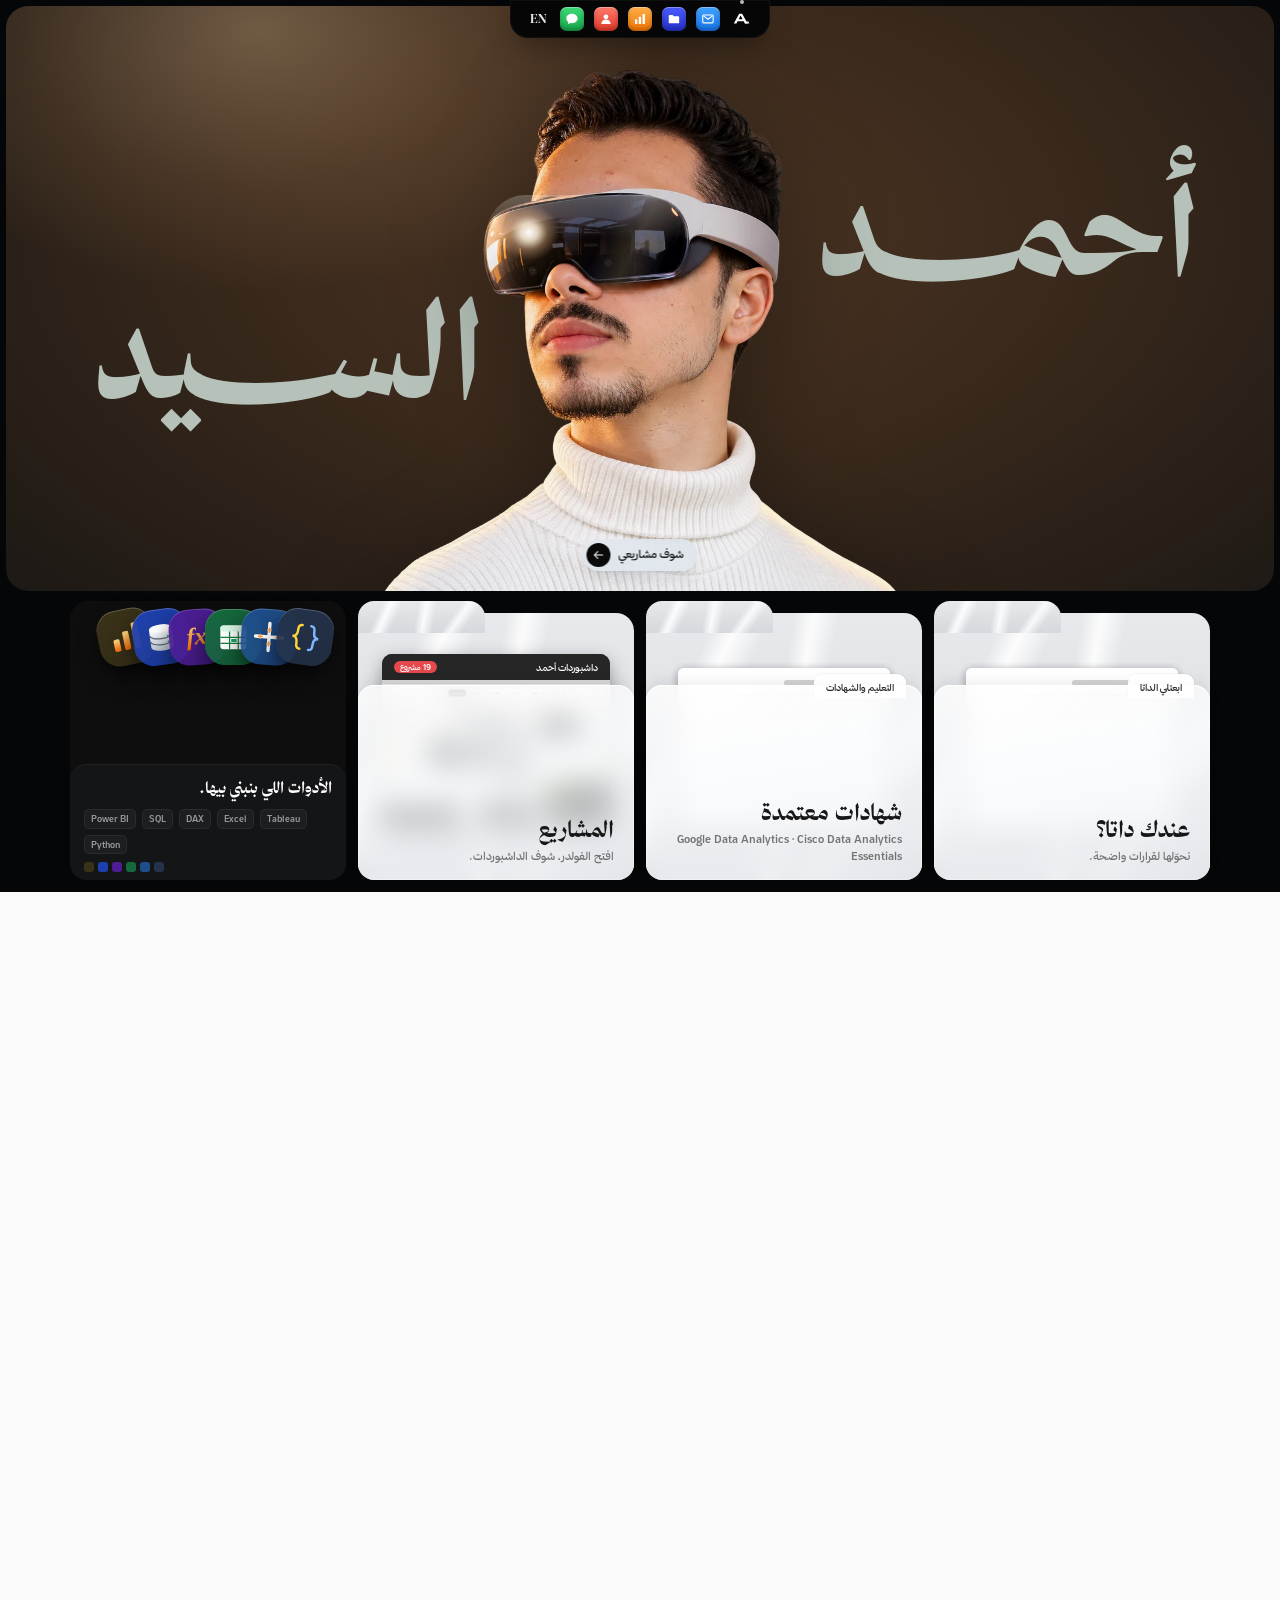
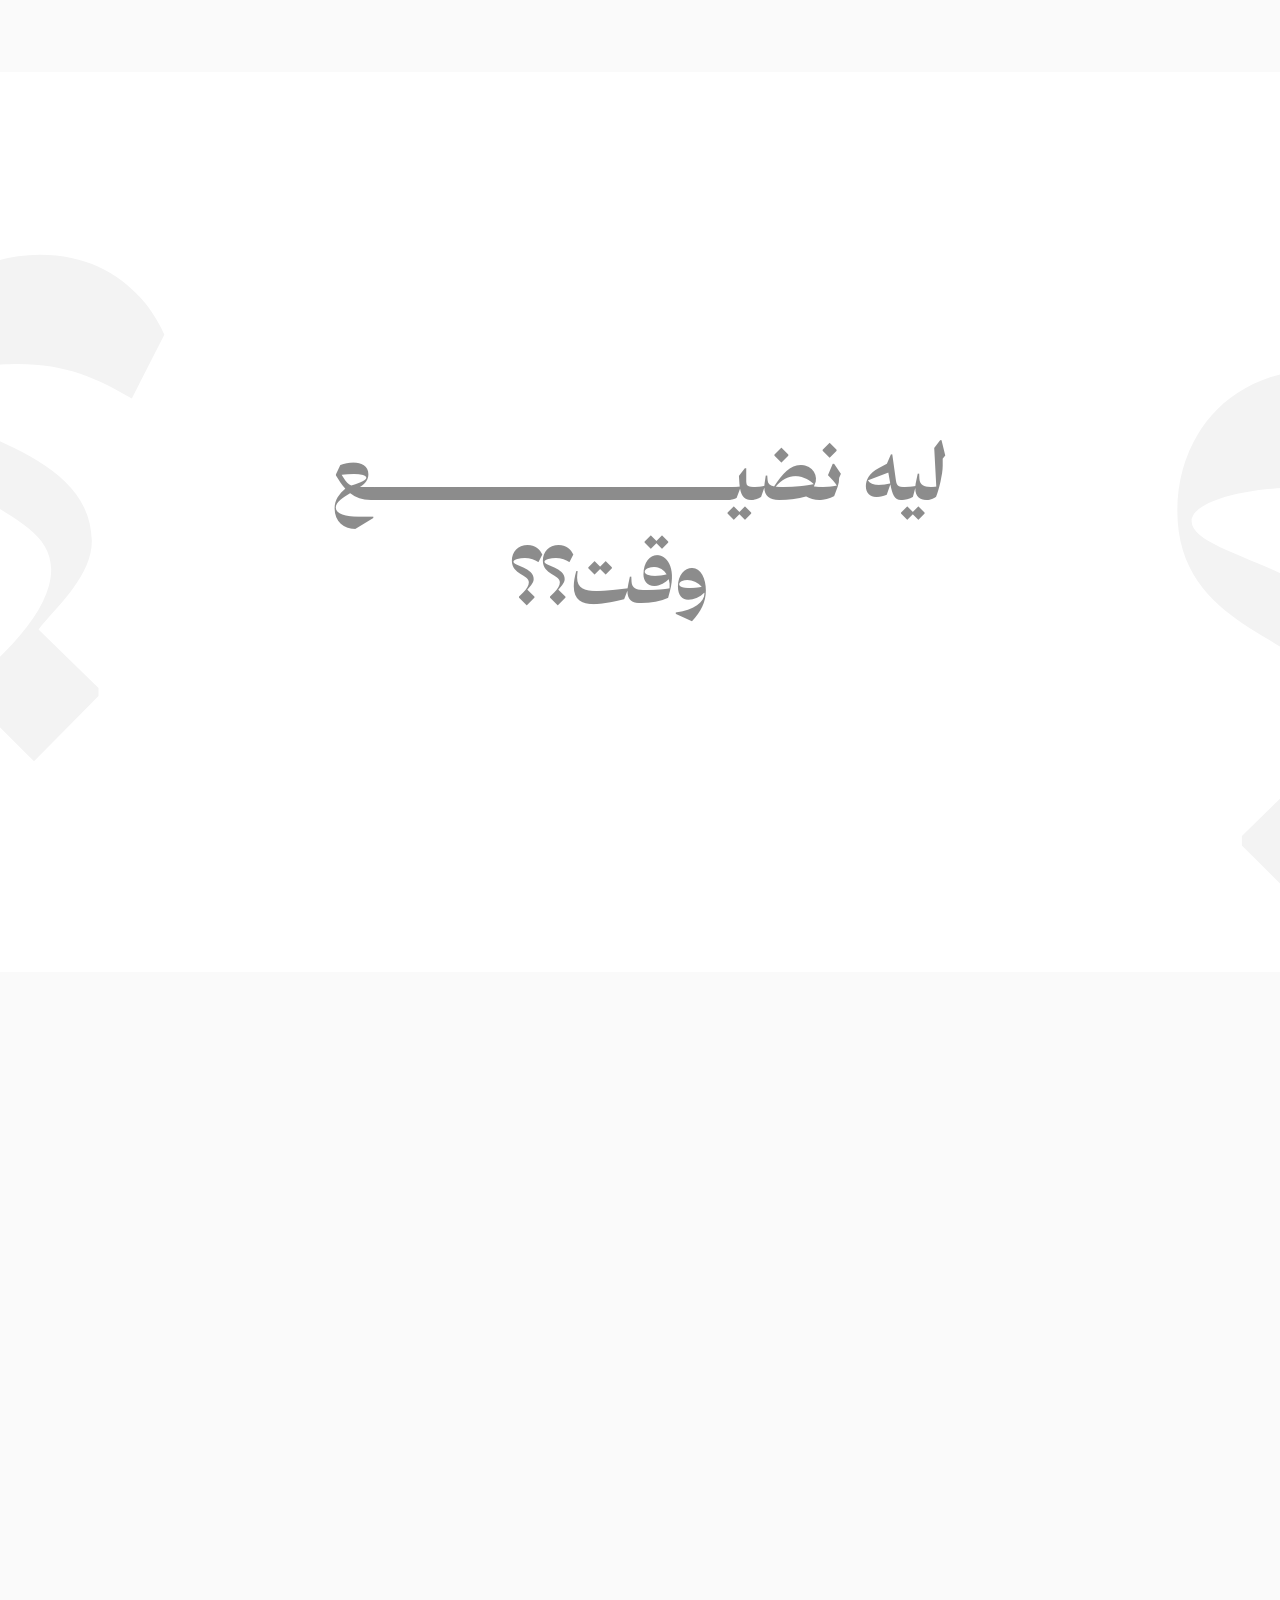
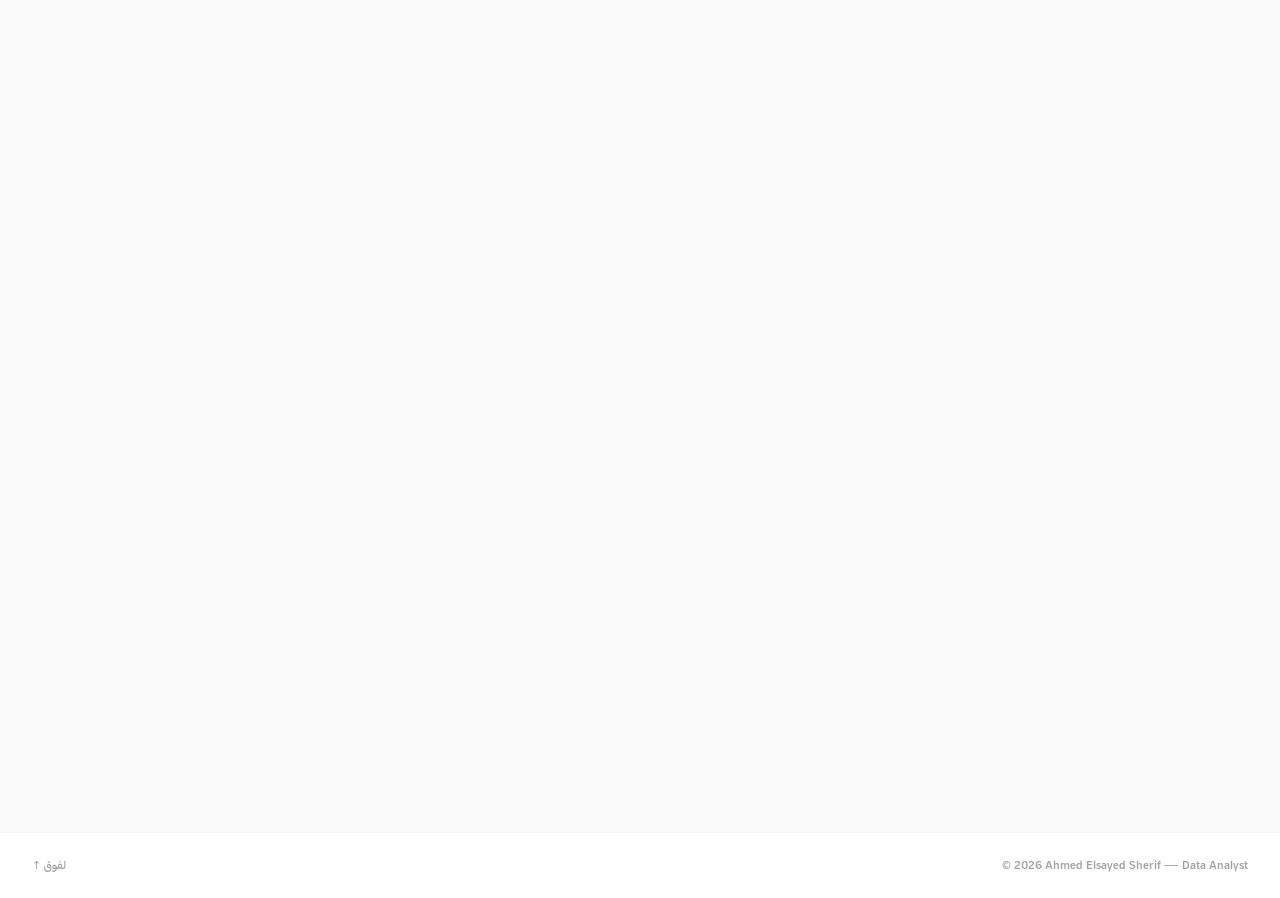
<file: index.html>
<!doctype html>
<html lang="ar" dir="rtl">
  <head>
    <meta charset="UTF-8" />
    <meta name="viewport" content="width=device-width, initial-scale=1.0" />
    <meta name="theme-color" content="#040608" />
    <link rel="icon" type="image/svg+xml" href="./favicon.svg" />
    <title>أحمد السيد · Data Analyst</title>
    <meta name="description" content="أحمد السيد — محلل بيانات: داشبوردات Power BI وتحليلات SQL وتقارير Excel." />
    <link rel="preconnect" href="https://fonts.googleapis.com" />
    <link rel="preconnect" href="https://fonts.gstatic.com" crossorigin />
    <link
      href="https://fonts.googleapis.com/css2?family=Lilita+One&display=swap"
      rel="stylesheet"
    />
    <script type="module" crossorigin src="./assets/index-BEZDJ9SA.js"></script>
    <link rel="stylesheet" crossorigin href="./assets/index-B80A6GGn.css">
  </head>
  <body>
    <div id="root"></div>
  </body>
</html>
</file>
